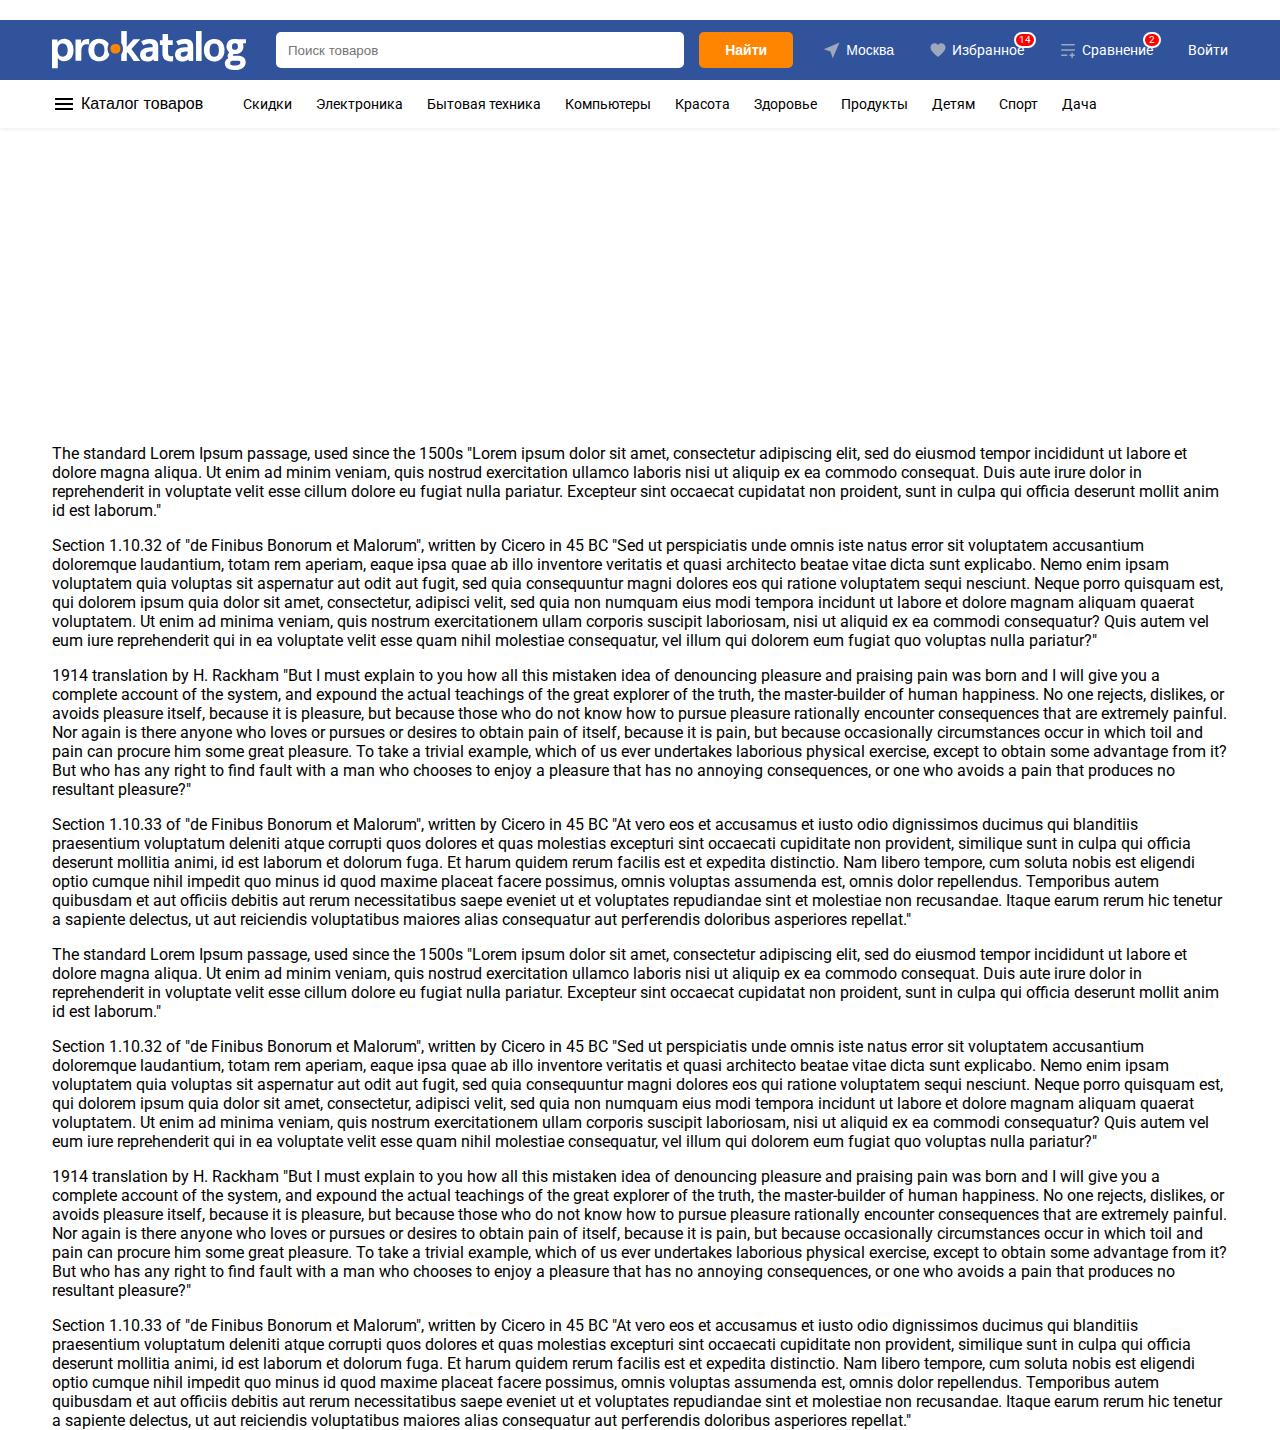
<file: index.html>
<!DOCTYPE html>
<html lang="en">
  <head>
    <meta charset="UTF-8" />
    <meta http-equiv="X-UA-Compatible" content="IE=edge" />
    <meta name="viewport" content="width=device-width, initial-scale=1" />
    <title>Document</title>
    <link
      rel="stylesheet"
      href="https://fonts.googleapis.com/css?family=Roboto:300,400,500,700&amp;subset=latin,cyrillic&amp;display=swap"
    />

    <link rel="stylesheet" href="./css/style.css" />
    <link rel="stylesheet" href="./css/base.css" />
    <link rel="stylesheet" href="./css/header.css" />
  </head>
  <body>
    <header class="header">
      <div class="container">
        <div class="header_panel">
          <div class="header_logo">
            <a href="/" class="img-logo"></a>
          </div>
          <div class="header_block">
            <div class="header_search">
              <form id="" class="search-form" action="">
                <div class="search-form_control">
                  <input
                    id=""
                    class="search-form_input"
                    type="search"
                    name="search_"
                    value=""
                    placeholder="Поиск товаров"
                    autocomplete="off"
                    required=""
                    autofocus=""
                  />
                </div>
                <div class="search-form_submit">
                  <button class="" type="submit" name="">Найти</button>
                </div>
              </form>
            </div>
            <div class="header_actions">
              <div class="action-buttons">
                <div class="action-buttons_item">
                  <button class="action-buttons_btn">
                    <span class="action-buttons_icon">
                      <svg class="icon" width="18" height="18" viewBox="0 0 24 24" xmlns="http://www.w3.org/2000/svg"><path d="m1 11 9 3 3 9 9-21z" fill="#ccc" fill-rule="evenodd"/></svg>
                    </span>
                    <span class="action-buttons_name">Москва</span>
                  </button>
                </div>
                <div class="action-buttons_item">
                  <a href="" class="action-buttons_btn">
                    <span class="action-buttons_icon">
                      <svg class="icon" width="18" height="18" viewBox="0 0 24 24" xmlns="http://www.w3.org/2000/svg"><path d="M16.5 3c-1.74 0-3.41.81-4.5 2.09C10.91 3.81 9.24 3 7.5 3 4.42 3 2 5.42 2 8.5c0 3.78 3.4 6.86 8.55 11.54L12 21.35l1.45-1.32C18.6 15.36 22 12.28 22 8.5 22 5.42 19.58 3 16.5 3" fill="#ccc" fill-rule="evenodd"/></svg>
                    </span>
                    <span class="action-buttons_name">
                      <span class="notifi">14</span>
                      Избранное
                    </span>
                  </a>
                </div>
                <div class="action-buttons_item">
                  <a href="" class="action-buttons_btn">
                    <span class="action-buttons_icon">
                      <svg class="icon" width="18" height="18" viewBox="0 0 24 24" xmlns="http://www.w3.org/2000/svg"><path d="M3 6V4h18v2zm0 7v-2h18v2zm0 7v-2h8v2zm18-2v2h-2.5v2.5h-2V20H14v-2h2.5v-2.5h2V18z" fill="#ccc" fill-rule="evenodd"/></svg>
                    </span>
                    <span class="action-buttons_name">
                      <span class="notifi">2</span>
                      Сравнение
                    </span>
                  </a>
                </div>
                <div class="action-buttons_item">
                  <a href="#" class="action-buttons_btn">
                    <span>Войти</span>
                  </a>
                </div>
              </div>
            </div>
          </div>
        </div>
      </div>
    </header>
    <nav class="nav">
      <div class="container">
        <ul class="nav_list">
          <li class="nav_item nav_item--catalog">
            <button id="btnCatalog" class="btn-catalog">
              <div class="icon-menu">
                <span></span>
                <span></span>
                <span></span>
                <span></span>
              </div>
              Каталог товаров
            </button>
          </li>
          <li class="nav_item">
            <a href="#">Скидки</a>
          </li>
          <li class="nav_item">
            <a href="#">Электроника</a>
          </li>
          <li class="nav_item">
            <a href="#">Бытовая техника</a>
          </li>
          <li class="nav_item">
            <a href="#">Компьютеры</a>
          </li>
          <li class="nav_item">
            <a href="#">Красота</a>
          </li>
          <li class="nav_item">
            <a href="#">Здоровье</a>
          </li>
          <li class="nav_item">
            <a href="#">Продукты</a>
          </li>
          <li class="nav_item">
            <a href="#">Детям</a>
          </li>
          <li class="nav_item">
            <a href="#">Спорт</a>
          </li>
          <li class="nav_item">
            <a href="#">Дача</a>
          </li>
        </ul>
      </div>
    </nav>

    <div id="navCatalog" class="nav-catalog">
      <div class="container">
        <div class="nav-catalog_holder">
          <div class="nav-catalog_list">
            <ul>
              <li data-submenu-id="sm1" class="show">
                <a href="">
                  <svg class="icon" width="20" height="20" xmlns="http://www.w3.org/2000/svg" viewBox="0 0 38.28 65.24"><defs><style>.cls-1{fill:none;stroke:#000;stroke-width:1.66px;stroke-miterlimit:10}</style></defs><path class="cls-1" d="M63.44 18H36.81a5 5 0 0 0-5 5v53.58a5 5 0 0 0 5 5h26.63a5 5 0 0 0 5-5V23a5 5 0 0 0-5-5Z" transform="translate(-30.98 -17.17)"/><circle class="cls-1" cx="19.14" cy="6.66" r="1.83"/><path style="stroke-linecap:round;stroke-linejoin:round;fill:none;stroke:#000;stroke-width:1.66px" d="M14.56 10.82h9.32"/></svg>
                  <span>Электроника</span>
                </a>
              </li>
              <li data-submenu-id="sm2">
                <a href="">
                  <svg class="icon" width="20" height="20" xmlns="http://www.w3.org/2000/svg" viewBox="0 0 76.21 65.38"><defs><style>.cls-1{fill:none;stroke:#000;stroke-width:2.08px;stroke-miterlimit:10}</style></defs><path class="cls-1" d="M86.86 60.26V27a6.24 6.24 0 0 0-6.24-6.25H19A6.24 6.24 0 0 0 12.74 27v33.26A6.24 6.24 0 0 0 19 66.51h61.62a6.24 6.24 0 0 0 6.24-6.25Z" transform="translate(-11.7 -19.66)"/><path class="cls-1" d="M31.65 46.85h12.91v17.49H31.65z"/><path style="stroke-linecap:round;stroke-linejoin:round;fill:none;stroke:#000;stroke-width:2.08px" d="M21.55 64.34h33.32"/></svg>
                  <span>Компьютеры</span>
                </a>
              </li>
              <li data-submenu-id="sm3">
                <a href="">
                  <svg class="icon" width="20" height="20" xmlns="http://www.w3.org/2000/svg" viewBox="0 0 61.46 72.06"><defs><style>.cls-1{fill:none;stroke:#000;stroke-width:2.12px;stroke-miterlimit:10}</style></defs><path class="cls-1" d="M73.05 84.94H26.43a6.36 6.36 0 0 1-6.36-6.36V21.36A6.36 6.36 0 0 1 26.43 15h46.62a6.36 6.36 0 0 1 6.36 6.36v57.22a6.36 6.36 0 0 1-6.36 6.36Z" transform="translate(-19.01 -13.94)"/><circle class="cls-1" cx="30.73" cy="36.03" r="22.47"/><path style="stroke-linecap:round;stroke-linejoin:round;fill:none;stroke:#000;stroke-width:2.12px" d="M4.56 7.84h52.56"/></svg>
                  <span>Бытовая техника</span>
                </a>
              </li>
              <li data-submenu-id="sm4">
                <a href="">
                  <svg class="icon" width="20" height="20" xmlns="http://www.w3.org/2000/svg" viewBox="0 0 76.08 53.42"><defs><style>.cls-1{fill:none;stroke:#000;stroke-linecap:round;stroke-linejoin:round;stroke-width:2.08px}</style></defs><path class="cls-1" d="M89 36.51v33.25A6.24 6.24 0 0 1 82.76 76H21.24A6.24 6.24 0 0 1 15 69.76V36.51a6.24 6.24 0 0 1 6.24-6.24h14.12a6.23 6.23 0 0 1 6.21-5.61h20.82a6.23 6.23 0 0 1 6.21 5.61h14.16A6.24 6.24 0 0 1 89 36.51Z" transform="translate(-13.96 -23.62)"/><circle class="cls-1" cx="38.04" cy="28.89" r="18.71"/></svg>
                  <span>Одежда и обувь</span>
                </a>
              </li>
              <li data-submenu-id="sm5">
                <a href="">
                  <svg class="icon" width="20" height="20" xmlns="http://www.w3.org/2000/svg" viewBox="0 0 72.22 71.95"><defs><style>.cls-1{fill:none;stroke:#000;stroke-width:2.11px;stroke-miterlimit:10}</style></defs><path class="cls-1" d="M78.07 73.85a5.89 5.89 0 0 1-5.89 5.89H29a5.89 5.89 0 0 1-5.89-5.89l2.24-43.16h-.05a5.89 5.89 0 0 1-5.89-5.88L18.47 15h51a5.89 5.89 0 0 1 5.88 5.89l1.8 35.21Z" transform="translate(-17.31 -13.94)"/><path class="cls-1" d="M88.47 52.36a3.74 3.74 0 0 1-3.74 3.74h-7.58l-1.83-35.21A5.89 5.89 0 0 0 69.44 15h12a3.74 3.74 0 0 1 3.74 3.74Z" transform="translate(-17.31 -13.94)"/><path style="stroke-linecap:round;stroke-linejoin:round;fill:none;stroke:#000;stroke-width:2.11px" d="M6.13 70.89h54.73"/></svg>
                  <span>Красота и гигиена</span>
                </a>
              </li>
              <li data-submenu-id="sm6">
                <a href="">
                  <svg class="icon" width="20" height="20" xmlns="http://www.w3.org/2000/svg" viewBox="0 0 67.24 71.84"><defs><style>.cls-1{fill:none;stroke:#000;stroke-linecap:round;stroke-linejoin:round;stroke-width:1.84px}</style></defs><path class="cls-1" d="M50 15v28l-8-27.07a34.32 34.32 0 0 1 8-.93Z" transform="translate(-16.39 -14.08)"/><path class="cls-1" d="M82.72 45.87a30.29 30.29 0 0 1-13.07 24.68 8.26 8.26 0 0 0-13.74 5.68h0a35 35 0 0 1-11.79 0 8.27 8.27 0 0 0-13.75-5.68A31.67 31.67 0 0 1 20.93 60a29.39 29.39 0 0 1-.06-28.15A32.46 32.46 0 0 1 42 15.93L50 43v1h32.66c.04.64.06 1.25.06 1.87Z" transform="translate(-16.39 -14.08)"/><path class="cls-1" d="M44.13 76.73a8.18 8.18 0 1 1 0-.5v.5ZM72.43 76.73a8.27 8.27 0 0 1-16.54 0v-.5h0a8.27 8.27 0 0 1 16.52.5Z" transform="translate(-16.39 -14.08)"/></svg>
                  <span>Детские товары</span>
                </a>
              </li>
              <li data-submenu-id="sm7">
                <a href="">
                  <svg class="icon" width="20" height="20" xmlns="http://www.w3.org/2000/svg" viewBox="0 0 67.24 72.56"><defs><style>.cls-1{fill:none;stroke:#000;stroke-linecap:round;stroke-linejoin:round;stroke-width:1.91px}</style></defs><path class="cls-1" d="M83 45.09 54.59 16.68a5.71 5.71 0 0 0-8.09 0l-6.27 6.26a5.73 5.73 0 0 0 0 8.09l28.42 28.41a5.71 5.71 0 0 0 8.09 0L83 53.18a5.73 5.73 0 0 0 0-8.09Z" transform="translate(-18.38 -14.05)"/><path class="cls-1" d="m43.42 19.75-2.3-2.19a3.67 3.67 0 0 0-5.17 0L28.5 25a3.67 3.67 0 0 0 0 5.17l20.57 20.58a3.65 3.65 0 0 1 0 5.17h0" transform="translate(-18.38 -14.05)"/><path class="cls-1" d="m25.53 85.26-5.8-5.8a1.34 1.34 0 0 1 0-1.89L44.29 53a1.33 1.33 0 0 1 1.88 0l5.8 5.8a1.33 1.33 0 0 1 0 1.88L27.41 85.26a1.33 1.33 0 0 1-1.88 0Z" transform="translate(-18.38 -14.05)"/></svg>
                  <span>Дом</span>
                </a>
              </li>
              <li data-submenu-id="sm8">
                <a href="">
                  <svg class="icon" width="20" height="20" xmlns="http://www.w3.org/2000/svg" viewBox="0 0 80.04 70.58"><defs><style>.cls-2{fill:none;stroke:#000;stroke-width:2.55px;stroke-miterlimit:10}</style></defs><path d="M91.36 86.76c.09-1 .13-2.07.13-3.12v-25.4a38.24 38.24 0 1 0-76.47 0v25.4q0 1.58.12 3.12" transform="translate(-13.23 -18.73)" style="stroke-linecap:round;stroke-linejoin:round;fill:none;stroke:#000;stroke-width:2.55px"/><path class="cls-2" d="M28 88H16.29a1.77 1.77 0 0 1-1.78-1.78V59a1.78 1.78 0 0 1 1.78-1.78H28A1.78 1.78 0 0 1 29.8 59v27.25A1.78 1.78 0 0 1 28 88ZM90.22 88H78.49a1.77 1.77 0 0 1-1.78-1.78V59a1.78 1.78 0 0 1 1.78-1.78h11.73A1.78 1.78 0 0 1 92 59v27.25A1.78 1.78 0 0 1 90.22 88Z" transform="translate(-13.23 -18.73)"/></svg>
                  <span>Дача и сад</span>
                </a>
              </li>
              <li data-submenu-id="sm9">
                <a href="">
                  <svg class="icon" width="20" height="20" xmlns="http://www.w3.org/2000/svg" viewBox="0 0 78.03 62.93"><defs><style>.cls-1{fill:none;stroke:#000;stroke-linecap:round;stroke-linejoin:round;stroke-width:2.13px}</style></defs><path class="cls-1" d="m77.91 29.14-7.82 4.72a1.47 1.47 0 0 1-.77.22h-6a1.47 1.47 0 0 0-.36 0l-9.85 2.46a1.49 1.49 0 0 1-.36.05h-9.38l-2.72 19.95a1.49 1.49 0 0 0 1.08 1.64L51.85 61a1.49 1.49 0 0 1 1.09 1.43v11.2A6.38 6.38 0 0 1 46.56 80h-20a6.38 6.38 0 0 1-6.38-6.38V61.8a1.49 1.49 0 0 1 .31-.91l2.12-2.75a1.51 1.51 0 0 0 .3-.7l2.85-20.81h-4.29a6.38 6.38 0 0 1-6.37-6.38v-4.68a6.38 6.38 0 0 1 6.37-6.38h31.32a1.53 1.53 0 0 1 .3 0l9.91 2.1a1.53 1.53 0 0 0 .3 0h6a1.45 1.45 0 0 1 .81.24l7.83 5.06a1.48 1.48 0 0 1-.03 2.55Z" transform="translate(-14.03 -18.13)"/><path class="cls-1" d="M65.06 9.78h11.91M11.7 18.5h17.64M8.93 39.34h17.65M6.38 43.59H38.7M49.33 3.19v12.12M55.28 3.19v12.55"/></svg>
                  <span>Строительство и ремонт</span>
                </a>
              </li>
              <li data-submenu-id="sm10">
                <a href="">
                  <svg class="icon" width="20" height="20" xmlns="http://www.w3.org/2000/svg" viewBox="0 0 75.93 79.87"><defs><style>.cls-1{fill:none;stroke:#000;stroke-linecap:round;stroke-linejoin:round;stroke-width:2.07px}</style></defs><path class="cls-1" d="M87.28 43v33.14a6.22 6.22 0 0 1-6.23 6.22H65.49v-16.8l-30.28-.1v16.9H19.65a6.22 6.22 0 0 1-6.23-6.22V43a6.23 6.23 0 0 1 6.23-6.23h61.4A6.23 6.23 0 0 1 87.28 43Z" transform="translate(-12.39 -9.96)"/><path class="cls-1" d="M21.47 54.87h33.19M53.11 55.6v23.23H22.82V55.49l30.29.11zM22.82 1.04h30.29v25.72H22.82zM27.69 61.72h20.75M27.8 68.67h20.74"/></svg>
                  <span>Мебель</span>
                </a>
              </li>
              <li data-submenu-id="sm11">
                <a href="">
                  <svg class="icon" width="20" height="20" xmlns="http://www.w3.org/2000/svg" viewBox="0 0 89.11 66.09"><defs><style>.cls-1{fill:none;stroke:#000;stroke-linecap:round;stroke-linejoin:round;stroke-width:2.01px}</style></defs><path class="cls-1" d="M83.87 82.08H16.12a1.28 1.28 0 0 1-1.27-1.47L20 44.08A30.31 30.31 0 0 1 50 18h0a30.31 30.31 0 0 1 30 26.08l5.14 36.53a1.29 1.29 0 0 1-1.27 1.47Z" transform="translate(-5.44 -17)"/><path class="cls-1" d="M70 76.19H30a.76.76 0 0 1-.75-.87l3-21.62A17.92 17.92 0 0 1 50 38.28h0A17.92 17.92 0 0 1 67.75 53.7l3 21.62a.76.76 0 0 1-.75.87Z" transform="translate(-5.44 -17)"/><path class="cls-1" d="M44.56 21.26V59.2M73.74 23.01 88.11 65M15.37 23.01 1 65"/></svg>
                  <span>Продукты питания</span>
                </a>
              </li>
              <li data-submenu-id="sm12">
                <a href="">
                  <svg class="icon" width="20" height="20" xmlns="http://www.w3.org/2000/svg" viewBox="0 0 79.78 56.27"><defs><style>.cls-1,.cls-2{fill:none;stroke:#000;stroke-width:2.04px}.cls-1{stroke-miterlimit:10}.cls-2{stroke-linecap:round;stroke-linejoin:round}</style></defs><path class="cls-1" d="M91 61.67V29.11A6.1 6.1 0 0 0 84.89 23H19.36a6.1 6.1 0 0 0-6.1 6.11v32.56a6.1 6.1 0 0 0 6.1 6.1h65.53a6.1 6.1 0 0 0 6.11-6.1Z" transform="translate(-12.24 -21.98)"/><path class="cls-1" d="M47 39v12.73A1.42 1.42 0 0 0 49.18 53l11-6.34a1.43 1.43 0 0 0 0-2.47l-11-6.34A1.42 1.42 0 0 0 47 39Z" transform="translate(-12.24 -21.98)"/><path class="cls-2" d="M9.87 55.26h60.24M36.23 46h7.73v9.16h-7.73z"/></svg>
                  <span>Аптека</span>
                </a>
              </li>
              <li data-submenu-id="sm13">
                <a href="">
                  <svg class="icon" width="20" height="20" xmlns="http://www.w3.org/2000/svg" viewBox="0 0 72.58 72.19"><defs><style>.cls-1{fill:none;stroke:#000;stroke-linecap:round;stroke-linejoin:round;stroke-width:1.95px}</style></defs><path class="cls-1" d="M59.26 46.75a9.53 9.53 0 0 0-17.83 0 9.38 9.38 0 0 0-.62 3.37 9.54 9.54 0 0 0 19.07 0 9.38 9.38 0 0 0-.62-3.37Zm-9 3.47v-.08h0v0h0v-.09 0h0v.08Z" transform="translate(-14.06 -14.03)"/><path class="cls-1" d="M59.88 50.12a9.38 9.38 0 0 0-.62-3.37l18-6.9A28.83 28.83 0 0 0 60.6 23.17l-6.9 18a9.64 9.64 0 0 0-6.88.07L40 23.31h-.12a28.82 28.82 0 0 0-16.29 16.55s0 0 0 0l17.86 6.84a9.38 9.38 0 0 0-.62 3.37 9.48 9.48 0 0 0 .62 3.38l-17.81 6.86A28.82 28.82 0 0 0 39.83 76.7l.18.07L46.82 59a9.4 9.4 0 0 0 3.53.68 9.53 9.53 0 0 0 3.35-.61l6.84 17.83h0a28.8 28.8 0 0 0 16.68-16.53l-18-6.87a9.48 9.48 0 0 0 .66-3.38Zm-9.73.2-.1-.26h0L50 50h0l.1-.26.11.29v0h0v.07h0Z" transform="translate(-14.06 -14.03)"/><path class="cls-1" d="m36.23 36.09-.04.1-.03-.08h-.01v-.03h.01l.03-.08.04.09z"/><path class="cls-1" d="M36.16 36.11h-.01v-.02l.01-.01.03-.08.04.09-.04.1-.03-.08z"/><path class="cls-1" d="M55.24 85.24h-10a5.84 5.84 0 0 1-5.45-7.92l.21-.55L46.82 59a9.4 9.4 0 0 0 3.53.68 9.53 9.53 0 0 0 3.35-.61l6.84 17.83.15.42a5.83 5.83 0 0 1-5.45 7.92Z" transform="translate(-14.06 -14.03)"/><path class="cls-1" d="m36.19 36 .04.09-.04.1-.03-.08-.01-.02v-.01h.01l.03-.08z"/><path class="cls-1" d="m60.69 22.92-.09.25-6.9 18a9.64 9.64 0 0 0-6.88.07L40 23.31l-.15-.39a5.84 5.84 0 0 1 5.4-7.92h10a5.83 5.83 0 0 1 5.44 7.92ZM85.66 45.13v10a5.84 5.84 0 0 1-7.92 5.45l-.52-.2-18-6.87a9.48 9.48 0 0 0 .62-3.38 9.38 9.38 0 0 0-.62-3.37l18-6.9.45-.18a5.84 5.84 0 0 1 7.99 5.45ZM40.81 50.12a9.48 9.48 0 0 0 .62 3.38l-17.79 6.81-.69.26A5.84 5.84 0 0 1 15 55.12v-10a5.84 5.84 0 0 1 8-5.45l.62.24 17.86 6.84a9.38 9.38 0 0 0-.67 3.37Z" transform="translate(-14.06 -14.03)"/><path class="cls-1" d="m36.19 36.09-.03.02h-.01v-.03h.01l.03.01z"/></svg>
                  <span>Зоотовары</span>
                </a>
              </li>
              <li data-submenu-id="sm14">
                <a href=""><span>Бытовая химия</span></a>
              </li>
              <li data-submenu-id="sm15">
                <a href="">
                  <svg class="icon" width="20" height="20" xmlns="http://www.w3.org/2000/svg" viewBox="0 0 68.93 68.93"><defs><style>.cls-1{fill:none;stroke:#000;stroke-linecap:round;stroke-linejoin:round;stroke-width:1.93px}</style></defs><path class="cls-1" d="m50.1 50.5-.45.15h0a.54.54 0 0 1 0-.11h.44Z" transform="translate(-15.04 -16.03)"/><path class="cls-1" d="m50.1 50.5-.45.15h0a.54.54 0 0 1 0-.11h.44Z" transform="translate(-15.04 -16.03)"/><path class="cls-1" d="M83 50.5a33.26 33.26 0 0 1-3.57 15.06A36.5 36.5 0 0 0 50.1 50.5h-.44a.47.47 0 0 0 0 .1l-.1-.1A36.51 36.51 0 0 1 40 18.37 33.52 33.52 0 0 1 83 50.5Z" transform="translate(-15.04 -16.03)"/><path class="cls-1" d="M49.61 50.61a36.6 36.6 0 0 1-26.84 20.08A33.5 33.5 0 0 1 40 18.37a36.5 36.5 0 0 0 9.51 32.13Z" transform="translate(-15.04 -16.03)"/><path class="cls-1" d="M79.43 65.56a33.34 33.34 0 0 1-48.49 12.78 34.87 34.87 0 0 1-8.17-7.65A36.59 36.59 0 0 0 49.61 50.6h0l.45-.14a36.5 36.5 0 0 1 29.37 15.1Z" transform="translate(-15.04 -16.03)"/><path class="cls-1" d="m50.1 50.5-.45.15h0a.54.54 0 0 1 0-.11h.44ZM29.58 77.38a35.38 35.38 0 0 0 25.76-6 45.32 45.32 0 0 0 13.24-15.67M83 53.13a35.4 35.4 0 0 0-20.4-18A45.93 45.93 0 0 0 40.41 34M27.12 25.57a34.88 34.88 0 0 0-2 20.39A46.14 46.14 0 0 0 35.43 66" transform="translate(-15.04 -16.03)"/></svg>
                  <span>Спорт и отдых</span>
                </a>
              </li>
              <li data-submenu-id="sm16">
                <a href="">
                  <svg class="icon" width="20" height="20" xmlns="http://www.w3.org/2000/svg" viewBox="0 0 71.97 71.97"><defs><style>.cls-1{fill:none;stroke:#000;stroke-linecap:round;stroke-linejoin:round;stroke-width:1.97px}</style></defs><path class="cls-1" d="M79.58 45.87a30 30 0 0 0-59.7 4 31 31 0 0 0 .29 4.23 30 30 0 0 0 25.47 25.49 29.42 29.42 0 0 0 4.22.3 30 30 0 0 0 29.69-25.76 29.46 29.46 0 0 0 .3-4.23 29.87 29.87 0 0 0-.27-4.03ZM53.89 60.21a11 11 0 0 1-8.25 0 11 11 0 1 1 8.25 0Z" transform="translate(-13.78 -14.02)"/><path class="cls-1" d="M49.76 15a35 35 0 1 0 35 35 35 35 0 0 0-35-35Zm4.13 64.62a29.76 29.76 0 0 1-4 .27 29.42 29.42 0 0 1-4.22-.3 30 30 0 0 1-25.5-25.46 31 31 0 0 1-.29-4.23 30 30 0 1 1 60 0 29.46 29.46 0 0 1-.3 4.23 30 30 0 0 1-25.69 25.49Z" transform="translate(-13.78 -14.02)"/><path class="cls-1" d="M79.58 45.87a30 30 0 0 0-59.7 4 31 31 0 0 0 .29 4.23 30 30 0 0 0 25.47 25.49 29.42 29.42 0 0 0 4.22.3 30 30 0 0 0 29.69-25.76 29.46 29.46 0 0 0 .3-4.23 29.87 29.87 0 0 0-.27-4.03ZM53.89 60.21a11 11 0 0 1-8.25 0 11 11 0 1 1 8.25 0Z" transform="translate(-13.78 -14.02)"/><path class="cls-1" d="M60.78 50a11 11 0 0 1-6.89 10.21 11 11 0 0 1-8.25 0A11 11 0 1 1 60.78 50Z" transform="translate(-13.78 -14.02)"/><path class="cls-1" d="M38.75 50a11.13 11.13 0 0 0 .8 4.13H20.17a31 31 0 0 1-.29-4.23 29.87 29.87 0 0 1 .27-4h19.4a11.13 11.13 0 0 0-.8 4.1ZM79.85 49.9a29.46 29.46 0 0 1-.3 4.23H60a11.06 11.06 0 0 0 0-8.26h19.6a29.87 29.87 0 0 1 .25 4.03ZM53.89 60.21v19.41a29.76 29.76 0 0 1-4 .27 29.42 29.42 0 0 1-4.22-.3V60.21a11 11 0 0 0 8.25 0Z" transform="translate(-13.78 -14.02)"/></svg>
                  <span>Авто</span>
                </a>
              </li>
              <li data-submenu-id="sm17">
                <a href=""><span>Хобби и творчество</span></a>
              </li>
              <li data-submenu-id="sm18">
                <a href=""><span>Книги</span></a>
              </li>
              <li data-submenu-id="sm19">
                <a href=""><span>Для школы и офиса</span></a>
              </li>
              <li data-submenu-id="sm20">
                <a href="">
                  <svg class="icon" width="20" height="20" xmlns="http://www.w3.org/2000/svg" viewBox="0 0 68.88 72.13"><defs><style>.cls-1{fill:none;stroke:#000;stroke-linecap:round;stroke-linejoin:round;stroke-width:1.93px}</style></defs><path class="cls-1" d="M34.41 71.16 1 20.36h66.82l-33.41 50.8z"/><path class="cls-1" d="M34.44 20.39 17.69.97h33.5L34.44 20.39z"/><path class="cls-1" d="M51.16.97 34.41 20.39h33.5L51.16.97z"/><path class="cls-1" d="M17.72.97.97 20.39h33.49L17.72.97zM34.39 20.44v50.72"/></svg>
                  <span>Ювелирные украшения</span>
                </a>
              </li>
              <li data-submenu-id="sm21">
                <a href=""><span>Цветы</span></a>
              </li>
              <li data-submenu-id="sm22">
                <a href=""><span>Товары для взрослых</span></a>
              </li>
              <li data-submenu-id="sm23">
                <a href=""><span>Цифровые товары</span></a>
              </li>
              <li data-submenu-id="sm24">
                <a href=""><span>Оборудование</span></a>
              </li>
            </ul>
          </div>
          <div class="nav-catalog_sub-holder">
            <div id="sm1" class="nav-catalog_sub" style="display: block">
              <a href="" class="nav-catalog_sub-name">Электроника</a>
              <div class="nav-catalog_sub-wrap">
                <div class="nav-catalog_sub-col">
                  <div class="nav-catalog_sub-box">
                    <a href="" class="nav-catalog_sub-link"
                      >Смартфоны и гаджеты</a
                    >
                    <ul class="nav-catalog_sub-list">
                      <li><a href="#">Смартфоны</a></li>
                      <li><a href="#">Кнопочные телефоны</a></li>
                      <li><a href="#">Умные часы и браслеты</a></li>
                      <li><a href="#">Наушники и Bluetooth-гарнитуры</a></li>
                      <li><a href="#">Аксессуары для смартфонов</a></li>
                      <li><a href="#">Аксессуары для смарт-часов</a></li>
                      <li><a href="#">Гаджеты для здоровья и фитнеса</a></li>
                      <li><a href="#">Рации</a></li>
                      <li><a href="#">Радиотелефоны</a></li>
                      <li><a href="#">Спутниковые телефоны</a></li>
                      <li><a href="#">Проводные телефоны</a></li>
                      <li><a href="#">Словари и переводчики</a></li>
                      <li><a href="#">Запчасти для мобильных телефонов</a></li>
                    </ul>
                  </div>
                  <div class="nav-catalog_sub-box">
                    <a href="" class="nav-catalog_sub-link"
                      >Телевизоры и аксессуары</a
                    >
                    <ul class="nav-catalog_sub-list">
                      <li><a href="#">Телевизоры</a></li>
                      <li><a href="#">Кронштейны и стойки</a></li>
                      <li><a href="#">Пульты ДУ</a></li>
                      <li><a href="#">3D-очки</a></li>
                      <li>
                        <a href="#">Телевизионные антенны и аксессуары</a>
                      </li>
                      <li><a href="#">Проекторы и видеотехника</a></li>
                      <li><a href="#">Батарейки и аккумуляторы</a></li>
                    </ul>
                  </div>
                  <div class="nav-catalog_sub-box">
                    <a href="#" class="nav-catalog_sub-link">Видеотехника</a>
                    <ul class="nav-catalog_sub-list">
                      <li><a href="#">Мультимедиа-проекторы</a></li>
                      <li><a href="#">Экраны</a></li>
                      <li><a href="#">Интерактивные доски и аксессуары</a></li>
                      <li><a href="#">Оверхед и слайд-проекторы</a></li>
                      <li><a href="#">Аксессуары для проекторов</a></li>
                      <li><a href="#">Лампы для проекторов</a></li>
                      <li><a href="#">Документ-камеры</a></li>
                      <li><a href="#">Презентеры</a></li>
                      <li><a href="#">ТВ-приставки и медиаплееры</a></li>
                      <li><a href="#">DVD и Blu-ray плееры</a></li>
                      <li><a href="#">TV-тюнеры</a></li>
                      <li><a href="#">Спутниковое телевидение</a></li>
                      <li><a href="#">Видеостена</a></li>
                      <li><a href="#">Батарейки и аккумуляторы</a></li>
                    </ul>
                  </div>
                  <div class="nav-catalog_sub-box">
                    <a href="" class="nav-catalog_sub-link"
                      >Сетевое оборудование и связь</a
                    >
                    <ul class="nav-catalog_sub-list">
                      <li><a href="#">Wi-Fi роутеры</a></li>
                      <li>
                        <a href="#">Проводные маршрутизаторы и коммутаторы</a>
                      </li>
                      <li><a href="#">Сетевые хранилища (NAS)</a></li>
                      <li><a href="#">3G/4G LTE и ADSL модемы</a></li>
                      <li><a href="#">Оборудование для конференций</a></li>
                      <li><a href="#">VoIP-оборудование</a></li>
                      <li><a href="#">Сетевые карты и адаптеры</a></li>
                      <li><a href="#">Bluetooth-адаптеры</a></li>
                      <li><a href="#">KVM-консоли и кабели</a></li>
                      <li><a href="#">Медиаконвертеры</a></li>
                      <li>
                        <a href="#">Аксессуары для сетевого оборудования</a>
                      </li>
                      <li><a href="#">Трансиверы</a></li>
                      <li><a href="#">GSM и VoIP-шлюзы</a></li>
                      <li>
                        <a href="#">Телекоммуникационные шкафы и стойки</a>
                      </li>
                      <li><a href="#">Мини-АТС</a></li>
                      <li><a href="#">Оборудование для АТС</a></li>
                      <li><a href="#">Мультиплексоры</a></li>
                      <li>
                        <a href="#">Коммутационные панели и компоненты</a>
                      </li>
                      <li><a href="#">Кабели, разъемы, переходники</a></li>
                    </ul>
                  </div>
                  <div class="nav-catalog_sub-box">
                    <a href="" class="nav-catalog_sub-link"
                      >Автомобильная электроника</a
                    >
                    <ul class="nav-catalog_sub-list">
                      <li><a href="#">Видеорегистраторы</a></li>
                      <li><a href="#">Автомагнитолы</a></li>
                      <li><a href="#">Автоакустика</a></li>
                      <li><a href="#">Усилители</a></li>
                      <li><a href="#">Автомобильные телевизоры</a></li>
                      <li><a href="#">Аксессуары</a></li>
                      <li><a href="#">GPS-навигаторы</a></li>
                      <li><a href="#">GPS-трекеры</a></li>
                      <li><a href="#">Аксессуары для GPS-навигаторов</a></li>
                      <li><a href="#">Карты и программы GPS-навигации</a></li>
                      <li><a href="#">Радар-детекторы</a></li>
                      <li><a href="#">Автомобильные радиостанции</a></li>
                      <li><a href="#">Алкотестеры</a></li>
                      <li><a href="#">Автомобильные инверторы</a></li>
                      <li><a href="#">Бортовые компьютеры</a></li>
                      <li><a href="#">Камеры заднего вида</a></li>
                      <li><a href="#">Парктроники</a></li>
                      <li><a href="#">Транспондеры и аксессуары</a></li>
                      <li><a href="#">Устройства громкой связи</a></li>
                      <li>
                        <a href="#"
                          >Автомобильные видеоинтерфейсы и навигационные
                          блоки</a
                        >
                      </li>
                      <li><a href="#">Разветвители прикуривателя</a></li>
                    </ul>
                  </div>
                </div>
                <div class="nav-catalog_sub-col">
                  <div class="nav-catalog_sub-box">
                    <a href="" class="nav-catalog_sub-link"
                      >Ноутбуки, планшеты и электронные книги</a
                    >
                    <ul class="nav-catalog_sub-list">
                      <li><a href="#">Ноутбуки</a></li>
                      <li><a href="#">Аксессуары для ноутбуков</a></li>
                      <li><a href="#">Гейминг</a></li>
                      <li><a href="#">Планшеты</a></li>
                      <li><a href="#">Аксессуары для планшетов</a></li>
                      <li><a href="#">Электронные книги</a></li>
                      <li><a href="#">Аксессуары для электронных книг</a></li>
                      <li><a href="#">Графические планшеты</a></li>
                      <li>
                        <a href="#">Аксессуары для графических планшетов</a>
                      </li>
                      <li><a href="#">Внешние жесткие диски и SSD</a></li>
                      <li><a href="#">Карты памяти</a></li>
                      <li><a href="#">USB Flash drive</a></li>
                      <li><a href="#">Устройства для чтения карт памяти</a></li>
                      <li>
                        <a href="#">Аккумуляторы для ноутбуков и планшетов</a>
                      </li>
                    </ul>
                  </div>
                  <div class="nav-catalog_sub-box">
                    <a href="" class="nav-catalog_sub-link"
                      >Игровые приставки и товары для геймеров</a
                    >
                    <ul class="nav-catalog_sub-list">
                      <li><a href="#">Все игровые приставки</a></li>
                      <li><a href="#">PlayStation</a></li>
                      <li><a href="#">Xbox</a></li>
                      <li><a href="#">Nintendo</a></li>
                      <li><a href="#">Очки виртуальной реальности</a></li>
                      <li>
                        <a href="#"
                          >Аксессуары для очков виртуальной реальности</a
                        >
                      </li>
                      <li><a href="#">Игры</a></li>
                      <li><a href="#">Аксессуары для консолей</a></li>
                      <li><a href="#">Ретро консоли</a></li>
                      <li><a href="#">Игры для классических приставок</a></li>
                      <li><a href="#">Игровые ноутбуки</a></li>
                      <li><a href="#">Игровые компьютеры</a></li>
                      <li><a href="#">Игровые столы</a></li>
                      <li><a href="#">Игровые кресла</a></li>
                      <li><a href="#">Стриминг</a></li>
                      <li><a href="#">Сувениры для геймеров</a></li>
                    </ul>
                  </div>
                  <div class="nav-catalog_sub-box">
                    <a href="" class="nav-catalog_sub-link"
                      >Фото- и видеокамеры</a
                    >
                    <ul class="nav-catalog_sub-list">
                      <li><a href="#">Цифровые фотоаппараты</a></li>
                      <li><a href="#">Объективы</a></li>
                      <li><a href="#">Экшн-камеры</a></li>
                      <li><a href="#">Видеокамеры</a></li>
                      <li><a href="#">Ручные стабилизаторы и стедикамы</a></li>
                      <li><a href="#">Фотовспышки</a></li>
                      <li><a href="#">Пленочные фотоаппараты</a></li>
                      <li><a href="#">Фотоаппараты моментальной печати</a></li>
                      <li><a href="#">Штативы и моноподы</a></li>
                      <li><a href="#">Цифровые фоторамки и фотоальбомы</a></li>
                      <li>
                        <a href="#">Аксессуары для фото- и видеотехники</a>
                      </li>
                      <li><a href="#">Фотопринтеры</a></li>
                      <li><a href="#">Специальное оборудование</a></li>
                      <li><a href="#">Оптические приборы</a></li>
                      <li><a href="#">Квадрокоптеры с камерой</a></li>
                    </ul>
                  </div>
                  <div class="nav-catalog_sub-box">
                    <a href="" class="nav-catalog_sub-link">Умный дом</a>
                    <ul class="nav-catalog_sub-list">
                      <li><a href="#">Бытовая техника</a></li>
                      <li><a href="#">Климат</a></li>
                      <li><a href="#">Красота и здоровье</a></li>
                      <li><a href="#">Электроника</a></li>
                      <li><a href="#">Освещение и электрика</a></li>
                      <li><a href="#">Безопасность</a></li>
                    </ul>
                  </div>
                  <div class="nav-catalog_sub-box">
                    <a href="" class="nav-catalog_sub-link"
                      >Робототехника и 3D-конструирование</a
                    >
                    <ul class="nav-catalog_sub-list">
                      <li><a href="#">Квадрокоптеры</a></li>
                      <li><a href="#">3D-принтеры</a></li>
                      <li>
                        <a href="#"
                          >Расходные материалы и аксессуары для 3D-принтеров</a
                        >
                      </li>
                      <li><a href="#">3D-ручки</a></li>
                      <li><a href="#">Робототехника и конструкторы</a></li>
                    </ul>
                  </div>
                </div>
                <div class="nav-catalog_sub-col">
                  <div class="nav-catalog_sub-box">
                    <a href="" class="nav-catalog_sub-link"
                      >Компьютеры и комплектующие</a
                    >
                    <ul class="nav-catalog_sub-list">
                      <li><a href="#">Мониторы</a></li>
                      <li><a href="#">Моноблоки</a></li>
                      <li><a href="#">Системные блоки</a></li>
                      <li><a href="#">Гейминг</a></li>
                      <li><a href="#">Комплектующие для компьютера</a></li>
                      <li><a href="#">Клавиатуры</a></li>
                      <li><a href="#">Мыши</a></li>
                      <li><a href="#">Комплекты клавиатур и мышей</a></li>
                      <li><a href="#">Рули, джойстики, геймпады</a></li>
                      <li><a href="#">Компьютерные гарнитуры</a></li>
                      <li><a href="#">Компьютерная акустика</a></li>
                      <li><a href="#">Веб-камеры</a></li>
                      <li><a href="#">Внешние диски и флэш-накопители</a></li>
                      <li><a href="#">Программы</a></li>
                      <li><a href="#">Игры для PC</a></li>
                      <li>
                        <a href="#">Аксессуары для компьютеров и мониторов</a>
                      </li>
                      <li><a href="#">Промышленные компьютеры и серверы</a></li>
                      <li><a href="#">Источники бесперебойного питания</a></li>
                      <li><a href="#">Стабилизаторы напряжения</a></li>
                      <li><a href="#">Удлинители и сетевые фильтры</a></li>
                      <li><a href="#">Батарейки и аккумуляторы</a></li>
                      <li>
                        <a href="#"
                          >Зарядные устройства для стандартных аккумуляторов</a
                        >
                      </li>
                      <li><a href="#">Чистящие принадлежности</a></li>
                      <li><a href="#">Компьютерная мебель</a></li>
                    </ul>
                  </div>
                  <div class="nav-catalog_sub-box">
                    <a href="" class="nav-catalog_sub-link"
                      >Наушники и аудиотехника</a
                    >
                    <ul class="nav-catalog_sub-list">
                      <li><a href="#">Наушники и Bluetooth-гарнитуры</a></li>
                      <li>
                        <a href="#">Аксессуары для наушников и гарнитур</a>
                      </li>
                      <li><a href="#">Умные колонки</a></li>
                      <li><a href="#">Беспроводные колонки</a></li>
                      <li><a href="#">Акустические системы</a></li>
                      <li><a href="#">Усилители и ресиверы</a></li>
                      <li><a href="#">Микрофоны</a></li>
                      <li><a href="#">Проигрыватели виниловых дисков</a></li>
                      <li><a href="#">Музыкальные центры</a></li>
                      <li><a href="#">Цифровые плееры и диктофоны</a></li>
                      <li><a href="#">Системы караоке</a></li>
                      <li><a href="#">CD-проигрыватели</a></li>
                      <li><a href="#">Домашние кинотеатры</a></li>
                      <li><a href="#">Цифро-аналоговые преобразователи</a></li>
                      <li><a href="#">Радиоприемники</a></li>
                      <li><a href="#">Магнитолы</a></li>
                      <li><a href="#">Радиотюнеры</a></li>
                      <li><a href="#">Мегафоны и усилители голоса</a></li>
                    </ul>
                  </div>
                  <div class="nav-catalog_sub-box">
                    <a href="" class="nav-catalog_sub-link"
                      >Оргтехника и расходные материалы</a
                    >
                    <ul class="nav-catalog_sub-list">
                      <li><a href="#">Принтеры и МФУ</a></li>
                      <li><a href="#">Сканеры</a></li>
                      <li><a href="#">Уничтожители бумаг (шредеры)</a></li>
                      <li><a href="#">Копиры и дупликаторы</a></li>
                      <li><a href="#">Режущие плоттеры</a></li>
                      <li><a href="#">Брошюровщики</a></li>
                      <li><a href="#">Резаки</a></li>
                      <li><a href="#">Ламинаторы</a></li>
                      <li><a href="#">Калькуляторы</a></li>
                      <li><a href="#">Факсы</a></li>
                      <li><a href="#">Системные телефоны</a></li>
                      <li><a href="#">Принт-серверы</a></li>
                      <li><a href="#">Интерактивные доски и аксессуары</a></li>
                      <li><a href="#">Картриджи и расходные материалы</a></li>
                      <li><a href="#">Аксессуары и запчасти</a></li>
                      <li><a href="#">Чистящие принадлежности</a></li>
                    </ul>
                  </div>
                  <div class="nav-catalog_sub-box">
                    <a href="" class="nav-catalog_sub-link"
                      >Электронные музыкальные инструменты</a
                    >
                    <ul class="nav-catalog_sub-list">
                      <li><a href="#">Синтезаторы и MIDI-клавиатуры</a></li>
                      <li><a href="#">Аксессуары для клавишных</a></li>
                      <li><a href="#">Электрогитары и бас-гитары</a></li>
                      <li><a href="#">Электронные скрипки и контрабасы</a></li>
                      <li><a href="#">Электронные ударные установки</a></li>
                      <li><a href="#">Тюнеры и метрономы</a></li>
                      <li><a href="#">Аксессуары</a></li>
                      <li><a href="#">DJ оборудование</a></li>
                    </ul>
                  </div>
                  <div class="nav-catalog_sub-box">
                    <a href="" class="nav-catalog_sub-link"
                      >Радиоуправляемые модели</a
                    >
                    <ul class="nav-catalog_sub-list">
                      <li>
                        <a href="#">Радиоуправляемые машины и мотоциклы</a>
                      </li>
                      <li><a href="#">Радиоуправляемые танки</a></li>
                      <li>
                        <a href="#">Радиоуправляемые самолеты, вертолеты</a>
                      </li>
                      <li><a href="#">Радиоуправляемый водный транспорт</a></li>
                      <li><a href="#">Комплектующие для моделей"</a></li>
                    </ul>
                  </div>
                </div>
              </div>
            </div>
            <div id="sm2" class="nav-catalog_sub">
              <a href="" class="nav-catalog_sub-name">Компьютеры</a>
              <div class="nav-catalog_sub-wrap">
                <div class="nav-catalog_sub-col">
                  <div class="nav-catalog_sub-box">
                    <a href="" class="nav-catalog_sub-link"
                      >Ноутбуки и планшеты</a
                    >
                    <ul class="nav-catalog_sub-list">
                      <li><a href="">Ноутбуки</a></li>
                      <li><a href="">Аксессуары для ноутбуков</a></li>
                      <li><a href="">Планшеты</a></li>
                      <li><a href="">Аксессуары для планшетов</a></li>
                      <li><a href="">Графические планшеты</a></li>
                      <li>
                        <a href="">Аксессуары для графических планшетов</a>
                      </li>
                    </ul>
                  </div>
                  <div class="nav-catalog_sub-box">
                    <a href="" class="nav-catalog_sub-link"
                      >Мониторы и аксессуары</a
                    >
                    <ul class="nav-catalog_sub-list">
                      <li><a href="">Мониторы</a></li>
                      <li><a href="">Кабели, разъемы, переходники</a></li>
                      <li><a href="">Кронштейны, держатели и подставки</a></li>
                      <li><a href="">Чистящие принадлежности</a></li>
                      <li><a href="">Очки для компьютера</a></li>
                    </ul>
                  </div>
                  <div class="nav-catalog_sub-box">
                    <a href="" class="nav-catalog_sub-link"
                      >Оргтехника и расходные материалы</a
                    >
                    <ul class="nav-catalog_sub-list">
                      <li><a href="">Принтеры, сканеры, копиры</a></li>
                      <li><a href="">Ламинаторы, брошюровщики, резаки</a></li>
                      <li><a href="">Уничтожители бумаг (шредеры)</a></li>
                      <li><a href="">Аксессуары и запчасти</a></li>
                      <li><a href="">Оборудование для связи</a></li>
                      <li><a href="">Чистящие принадлежности</a></li>
                      <li><a href="">Печати и штампы</a></li>
                    </ul>
                  </div>
                  <div class="nav-catalog_sub-box">
                    <a href="" class="nav-catalog_sub-link"
                      >Программное обеспечение</a
                    >
                    <ul class="nav-catalog_sub-list">
                      <li><a href="">Все программы</a></li>
                      <li><a href="">Игры для приставок и ПК</a></li>
                      <li><a href="">Антивирусы</a></li>
                      <li><a href="">Операционные системы</a></li>
                      <li><a href="">Офисные программы</a></li>
                      <li><a href="">Графические редакторы</a></li>
                      <li><a href="">Онлайн-подписки и карты оплаты</a></li>
                    </ul>
                  </div>
                  <div class="nav-catalog_sub-box">
                    <a href="" class="nav-catalog_sub-link"
                      >Запчасти для ноутбуков</a
                    >
                    <ul class="nav-catalog_sub-list">
                      <li><a href="">Клавиатуры и кнопки</a></li>
                      <li><a href="">Кулеры и системы охлаждения</a></li>
                      <li><a href="">Шлейфы и платы</a></li>
                      <li><a href="">Корпусные детали</a></li>
                      <li><a href="">Разъемы</a></li>
                      <li><a href="">Экраны и матрицы</a></li>
                      <li><a href="">Микросхемы и мосты</a></li>
                      <li><a href="">Материнские платы</a></li>
                      <li><a href="">Видеокарты и видеочипы</a></li>
                      <li><a href="">Процессоры</a></li>
                      <li>
                        <a href="">Аккумуляторы для ноутбуков и планшетов</a>
                      </li>
                    </ul>
                  </div>
                </div>
                <div class="nav-catalog_sub-col">
                  <div class="nav-catalog_sub-box">
                    <a href="" class="nav-catalog_sub-link"
                      >Настольные ПК и моноблоки</a
                    >
                    <ul class="nav-catalog_sub-list">
                      <li><a href="">Настольные компьютеры</a></li>
                      <li><a href="">Моноблоки</a></li>
                    </ul>
                  </div>
                  <div class="nav-catalog_sub-box">
                    <a href="" class="nav-catalog_sub-link">Гейминг</a>
                    <ul class="nav-catalog_sub-list">
                      <li><a href="">Игровые ноутбуки</a></li>
                      <li><a href="">Игры</a></li>
                      <li><a href="">Мобильный гейминг</a></li>
                      <li><a href="">PlayStation</a></li>
                      <li><a href="">Xbox</a></li>
                      <li><a href="">Nintendo</a></li>
                      <li><a href="">Все игровые приставки</a></li>
                      <li><a href="">Игровые компьютеры</a></li>
                      <li><a href="">Ретроконсоли</a></li>
                      <li><a href="">4K гейминг</a></li>
                      <li><a href="">Игровая периферия</a></li>
                      <li><a href="">Игровые комплектующие</a></li>
                      <li><a href="">Очки виртуальной реальности</a></li>
                      <li>
                        <a href=""
                          >Аксессуары для очков виртуальной реальности</a
                        >
                      </li>
                      <li><a href="">Стриминг</a></li>
                      <li><a href="">Столы для гейминга</a></li>
                      <li><a href="">Компьютерные кресла</a></li>
                      <li><a href="">Сувениры для геймеров</a></li>
                    </ul>
                  </div>
                  <div class="nav-catalog_sub-box">
                    <a href="" class="nav-catalog_sub-link"
                      >Сетевое оборудование</a
                    >
                    <ul class="nav-catalog_sub-list">
                      <li><a href="">Роутеры</a></li>
                      <li><a href="">Модемы</a></li>
                      <li><a href="">Wi-Fi оборудование</a></li>
                      <li><a href="">3G/4G модемы и роутеры</a></li>
                      <li><a href="">Сетевые хранилища (NAS)</a></li>
                      <li><a href="">Кабели, разъемы, переходники</a></li>
                      <li><a href="">Bluetooth-адаптеры</a></li>
                      <li><a href="">Сетевые карты и адаптеры</a></li>
                      <li><a href="">Аксессуары</a></li>
                      <li>
                        <a href="">Профессиональное сетевое оборудование</a>
                      </li>
                    </ul>
                  </div>
                  <div class="nav-catalog_sub-box">
                    <a href="" class="nav-catalog_sub-link"
                      >Оборудование для презентаций</a
                    >
                    <ul class="nav-catalog_sub-list">
                      <li><a href="">Мультимедиа-проекторы</a></li>
                      <li><a href="">Экраны</a></li>
                      <li><a href="">Аксессуары для проекторов</a></li>
                      <li><a href="">Лампы для проекторов</a></li>
                      <li><a href="">Интерактивные доски и аксессуары</a></li>
                      <li><a href="">Документ-камеры</a></li>
                      <li><a href="">Проекторы</a></li>
                      <li><a href="">Презентеры</a></li>
                    </ul>
                  </div>
                  <div class="nav-catalog_sub-box">
                    <a href="" class="nav-catalog_sub-link"
                      >Батарейки и электропитание</a
                    >
                    <ul class="nav-catalog_sub-list">
                      <li><a href="">Батарейки и аккумуляторы</a></li>
                      <li>
                        <a href=""
                          >Зарядные устройства для стандартных аккумуляторов</a
                        >
                      </li>
                      <li><a href="">Удлинители и сетевые фильтры</a></li>
                      <li><a href="">Источники бесперебойного питания</a></li>
                      <li><a href="">Аккумуляторные батареи</a></li>
                    </ul>
                  </div>
                </div>
                <div class="nav-catalog_sub-col">
                  <div class="nav-catalog_sub-box">
                    <a href="" class="nav-catalog_sub-link"
                      >Комплектующие для ПК</a
                    >
                    <ul class="nav-catalog_sub-list">
                      <li><a href="">Видеокарты</a></li>
                      <li><a href="">Процессоры (CPU)</a></li>
                      <li><a href="">Внутренние SSD накопители</a></li>
                      <li><a href="">Модули памяти</a></li>
                      <li><a href="">Внешние жесткие диски и SSD</a></li>
                      <li><a href="">Внутренние жесткие диски</a></li>
                      <li><a href="">Материнские платы</a></li>
                      <li><a href="">Блоки питания</a></li>
                      <li><a href="">Звуковые карты</a></li>
                      <li><a href="">Корпуса</a></li>
                      <li><a href="">Кулеры и системы охлаждения</a></li>
                      <li><a href="">Видеозахват</a></li>
                      <li><a href="">Оптические приводы</a></li>
                      <li><a href="">Рэковые корпуса</a></li>
                      <li><a href="">Термопаста</a></li>
                      <li><a href="">Прочие комплектующие</a></li>
                    </ul>
                  </div>
                  <div class="nav-catalog_sub-box">
                    <a href="" class="nav-catalog_sub-link"
                      >Периферийные устройства</a
                    >
                    <ul class="nav-catalog_sub-list">
                      <li><a href="">Мониторы</a></li>
                      <li><a href="">Клавиатуры</a></li>
                      <li><a href="">Мыши</a></li>
                      <li><a href="">Комплекты клавиатур и мышей</a></li>
                      <li><a href="">Компьютерные гарнитуры</a></li>
                      <li><a href="">Рули, джойстики, геймпады</a></li>
                      <li><a href="">Веб-камеры</a></li>
                      <li><a href="">Компьютерная акустика</a></li>
                      <li><a href="">Графические планшеты</a></li>
                      <li>
                        <a href="">Аксессуары для графических планшетов</a>
                      </li>
                      <li><a href="">Bluetooth-адаптеры</a></li>
                      <li><a href="">TV-тюнеры</a></li>
                      <li><a href="">Очки виртуальной реальности</a></li>
                      <li><a href="">Внешние оптические приводы</a></li>
                      <li><a href="">Кронштейны, держатели и подставки</a></li>
                      <li><a href="">Мультимедиа-проекторы</a></li>
                      <li><a href="">Наушники</a></li>
                      <li>
                        <a href="">Корпуса и док-станции для жестких дисков</a>
                      </li>
                      <li><a href="">Аксессуары</a></li>
                    </ul>
                  </div>
                  <div class="nav-catalog_sub-box">
                    <a href="" class="nav-catalog_sub-link"
                      >Накопители данных</a
                    >
                    <ul class="nav-catalog_sub-list">
                      <li><a href="">Внутренние SSD накопители</a></li>
                      <li><a href="">Внешние жесткие диски и SSD</a></li>
                      <li><a href="">Внутренние жесткие диски</a></li>
                      <li><a href="">Сетевые хранилища (NAS)</a></li>
                      <li><a href="">Карты памяти</a></li>
                      <li><a href="">Устройства для чтения карт памяти</a></li>
                      <li><a href="">USB Flash drive</a></li>
                      <li>
                        <a href="">Корпуса и док-станции для жестких дисков</a>
                      </li>
                      <li><a href="">Диски, кассеты</a></li>
                      <li>
                        <a href="">Накопители FDD, MOD, ZIP, Jazz, стримеры</a>
                      </li>
                      <li><a href="">Сумки и боксы для дисков</a></li>
                    </ul>
                  </div>
                  <div class="nav-catalog_sub-box">
                    <a href="" class="nav-catalog_sub-link">Серверы и СКС</a>
                    <ul class="nav-catalog_sub-list">
                      <li><a href="">Серверы</a></li>
                      <li><a href="">Аксессуары для серверов</a></li>
                      <li><a href="">Комплектующие для серверов</a></li>
                      <li><a href="">СКС оборудование</a></li>
                    </ul>
                  </div>
                  <div class="nav-catalog_sub-box">
                    <a href="" class="nav-catalog_sub-link"
                      >Компьютерная мебель</a
                    >
                    <ul class="nav-catalog_sub-list">
                      <li><a href="">Компьютерные столы</a></li>
                      <li><a href="">Компьютерные кресла</a></li>
                      <li><a href="">Кронштейны, держатели и подставки</a></li>
                      <li><a href="">Подставки для ног</a></li>
                    </ul>
                  </div>
                </div>
              </div>
            </div>
            <div id="sm3" class="nav-catalog_sub">
              <a href="" class="nav-catalog_sub-name">Бытовая техника</a>
              <div class="nav-catalog_sub-wrap">
                <div class="nav-catalog_sub-col">
                  <div class="nav-catalog_sub-box">
                    <a href="" class="nav-catalog_sub-link"
                      >Крупная техника для кухни</a
                    >
                    <ul class="nav-catalog_sub-list">
                      <li><a href="">Холодильники</a></li>
                      <li><a href="">Посудомоечные машины</a></li>
                      <li><a href="">Морозильники</a></li>
                      <li><a href="">Плиты</a></li>
                      <li><a href="">Вытяжки</a></li>
                      <li><a href="">Фильтры для вытяжек</a></li>
                      <li><a href="">Винные шкафы</a></li>
                      <li><a href="">Кулеры для воды</a></li>
                      <li><a href="">Аксессуары</a></li>
                      <li><a href="">Подогреватели посуды</a></li>
                      <li><a href="">Фильтры и умягчители для воды</a></li>
                      <li><a href="">Средства для посудомоечных машин</a></li>
                      <li><a href="">Средства для чистки кухонных плит</a></li>
                    </ul>
                  </div>
                  <div class="nav-catalog_sub-box">
                    <a href="" class="nav-catalog_sub-link"
                      >Встраиваемая техника</a
                    >
                    <ul class="nav-catalog_sub-list">
                      <li><a href="">Духовые шкафы</a></li>
                      <li><a href="">Варочные панели</a></li>
                      <li><a href="">Холодильники</a></li>
                      <li><a href="">Стиральные машины</a></li>
                      <li><a href="">Посудомоечные машины</a></li>
                      <li><a href="">Вытяжки</a></li>
                      <li><a href="">Измельчители пищевых отходов</a></li>
                      <li><a href="">Морозильники</a></li>
                      <li><a href="">Микроволновые печи</a></li>
                      <li><a href="">Кофеварки</a></li>
                      <li><a href="">Винные шкафы</a></li>
                      <li><a href="">Пароварки</a></li>
                      <li><a href="">Комплекты техники</a></li>
                      <li><a href="">Подогреватели посуды</a></li>
                    </ul>
                  </div>
                  <div class="nav-catalog_sub-box">
                    <a href="" class="nav-catalog_sub-link">Умный дом</a>
                    <ul class="nav-catalog_sub-list">
                      <li><a href="">Бытовая техника</a></li>
                      <li><a href="">Климат</a></li>
                      <li><a href="">Красота и здоровье</a></li>
                      <li><a href="">Электроника</a></li>
                      <li><a href="">Освещение и электрика</a></li>
                      <li><a href="">Безопасность</a></li>
                    </ul>
                  </div>
                </div>
                <div class="nav-catalog_sub-col">
                  <div class="nav-catalog_sub-box">
                    <a href="" class="nav-catalog_sub-link">Техника для дома</a>
                    <ul class="nav-catalog_sub-list">
                      <li><a href="">Стиральные и сушильные машины</a></li>
                      <li><a href="">Пылесосы и аксессуары</a></li>
                      <li><a href="">Уход за одеждой</a></li>
                      <li><a href="">Уборка в доме</a></li>
                      <li><a href="">Швейное оборудование</a></li>
                    </ul>
                  </div>
                  <div class="nav-catalog_sub-box">
                    <a href="" class="nav-catalog_sub-link"
                      >Климатическая техника</a
                    >
                    <ul class="nav-catalog_sub-list">
                      <li><a href="">Водонагреватели</a></li>
                      <li><a href="">Кондиционеры</a></li>
                      <li><a href="">Вентиляторы</a></li>
                      <li><a href="">Блоки кондиционеров</a></li>
                      <li><a href="">Очистители и увлажнители воздуха</a></li>
                      <li><a href="">Обогреватели</a></li>
                      <li><a href="">Осушители воздуха</a></li>
                      <li><a href="">Цифровые метеостанции</a></li>
                      <li><a href="">Ионизаторы</a></li>
                      <li>
                        <a href=""
                          >Аксессуары для климатического оборудования</a
                        >
                      </li>
                    </ul>
                  </div>
                  <div class="nav-catalog_sub-box">
                    <a href="" class="nav-catalog_sub-link"
                      >Подарочные сертификаты</a
                    >
                    <ul class="nav-catalog_sub-list"></ul>
                  </div>
                </div>
                <div class="nav-catalog_sub-col">
                  <div class="nav-catalog_sub-box">
                    <a href="" class="nav-catalog_sub-link"
                      >Мелкая техника для кухни</a
                    >
                    <ul class="nav-catalog_sub-list">
                      <li><a href="">Приготовление блюд</a></li>
                      <li><a href="">Приготовление напитков</a></li>
                      <li><a href="">Измельчение и смешивание</a></li>
                      <li><a href="">Прочая техника</a></li>
                    </ul>
                  </div>
                  <div class="nav-catalog_sub-box">
                    <a href="" class="nav-catalog_sub-link"
                      >Техника для красоты</a
                    >
                    <ul class="nav-catalog_sub-list">
                      <li><a href="">Машинки для стрижки и триммеры</a></li>
                      <li><a href="">Фены и фен-щётки</a></li>
                      <li><a href="">Щипцы и выпрямители</a></li>
                      <li><a href="">Электробритвы мужские</a></li>
                      <li><a href="">Уход за полостью рта</a></li>
                      <li><a href="">Эпиляторы и женские электробритвы</a></li>
                      <li>
                        <a href="">Аксессуары для электробритв и эпиляторов</a>
                      </li>
                      <li><a href="">Напольные весы</a></li>
                      <li><a href="">Приборы для ухода за лицом</a></li>
                      <li><a href="">Приборы для ухода за телом</a></li>
                      <li><a href="">Массажеры</a></li>
                      <li><a href="">Электробигуди</a></li>
                      <li><a href="">Солярии</a></li>
                    </ul>
                  </div>
                </div>
              </div>
            </div>
            <div id="sm4" class="nav-catalog_sub">
              <a href="" class="nav-catalog_sub-name">Одежда и обувь</a>
              <div class="nav-catalog_sub-wrap"></div>
            </div>
            <div id="sm5" class="nav-catalog_sub">
              <a href="" class="nav-catalog_sub-name">Красота и гигиена</a>
              <div class="nav-catalog_sub-wrap"></div>
            </div>
            <div id="sm6" class="nav-catalog_sub">
              <a href="" class="nav-catalog_sub-name">Детские товары</a>
              <div class="nav-catalog_sub-wrap"></div>
            </div>
            <div id="sm7" class="nav-catalog_sub">
              <a href="" class="nav-catalog_sub-name">Дом</a>
              <div class="nav-catalog_sub-wrap"></div>
            </div>
            <div id="sm8" class="nav-catalog_sub">
              <a href="" class="nav-catalog_sub-name">Дача и сад</a>
              <div class="nav-catalog_sub-wrap"></div>
            </div>
            <div id="sm9" class="nav-catalog_sub">
              <a href="" class="nav-catalog_sub-name">Строительство и ремонт</a>
              <div class="nav-catalog_sub-wrap"></div>
            </div>
            <div id="sm10" class="nav-catalog_sub">
              <a href="" class="nav-catalog_sub-name">Мебель</a>
              <div class="nav-catalog_sub-wrap"></div>
            </div>
            <div id="sm11" class="nav-catalog_sub">
              <a href="" class="nav-catalog_sub-name">Продукты питания</a>
              <div class="nav-catalog_sub-wrap"></div>
            </div>
            <div id="sm12" class="nav-catalog_sub">
              <a href="" class="nav-catalog_sub-name">Аптека</a>
              <div class="nav-catalog_sub-wrap"></div>
            </div>
          </div>
        </div>
      </div>
    </div>

    <div class="container" style="padding-top: 300px">
      <p>
        The standard Lorem Ipsum passage, used since the 1500s "Lorem ipsum
        dolor sit amet, consectetur adipiscing elit, sed do eiusmod tempor
        incididunt ut labore et dolore magna aliqua. Ut enim ad minim veniam,
        quis nostrud exercitation ullamco laboris nisi ut aliquip ex ea commodo
        consequat. Duis aute irure dolor in reprehenderit in voluptate velit
        esse cillum dolore eu fugiat nulla pariatur. Excepteur sint occaecat
        cupidatat non proident, sunt in culpa qui officia deserunt mollit anim
        id est laborum."
      </p>
      <p>
        Section 1.10.32 of "de Finibus Bonorum et Malorum", written by Cicero in
        45 BC "Sed ut perspiciatis unde omnis iste natus error sit voluptatem
        accusantium doloremque laudantium, totam rem aperiam, eaque ipsa quae ab
        illo inventore veritatis et quasi architecto beatae vitae dicta sunt
        explicabo. Nemo enim ipsam voluptatem quia voluptas sit aspernatur aut
        odit aut fugit, sed quia consequuntur magni dolores eos qui ratione
        voluptatem sequi nesciunt. Neque porro quisquam est, qui dolorem ipsum
        quia dolor sit amet, consectetur, adipisci velit, sed quia non numquam
        eius modi tempora incidunt ut labore et dolore magnam aliquam quaerat
        voluptatem. Ut enim ad minima veniam, quis nostrum exercitationem ullam
        corporis suscipit laboriosam, nisi ut aliquid ex ea commodi consequatur?
        Quis autem vel eum iure reprehenderit qui in ea voluptate velit esse
        quam nihil molestiae consequatur, vel illum qui dolorem eum fugiat quo
        voluptas nulla pariatur?"
      </p>

      <p>
        1914 translation by H. Rackham "But I must explain to you how all this
        mistaken idea of denouncing pleasure and praising pain was born and I
        will give you a complete account of the system, and expound the actual
        teachings of the great explorer of the truth, the master-builder of
        human happiness. No one rejects, dislikes, or avoids pleasure itself,
        because it is pleasure, but because those who do not know how to pursue
        pleasure rationally encounter consequences that are extremely painful.
        Nor again is there anyone who loves or pursues or desires to obtain pain
        of itself, because it is pain, but because occasionally circumstances
        occur in which toil and pain can procure him some great pleasure. To
        take a trivial example, which of us ever undertakes laborious physical
        exercise, except to obtain some advantage from it? But who has any right
        to find fault with a man who chooses to enjoy a pleasure that has no
        annoying consequences, or one who avoids a pain that produces no
        resultant pleasure?"
      </p>
      <p>
        Section 1.10.33 of "de Finibus Bonorum et Malorum", written by Cicero in
        45 BC "At vero eos et accusamus et iusto odio dignissimos ducimus qui
        blanditiis praesentium voluptatum deleniti atque corrupti quos dolores
        et quas molestias excepturi sint occaecati cupiditate non provident,
        similique sunt in culpa qui officia deserunt mollitia animi, id est
        laborum et dolorum fuga. Et harum quidem rerum facilis est et expedita
        distinctio. Nam libero tempore, cum soluta nobis est eligendi optio
        cumque nihil impedit quo minus id quod maxime placeat facere possimus,
        omnis voluptas assumenda est, omnis dolor repellendus. Temporibus autem
        quibusdam et aut officiis debitis aut rerum necessitatibus saepe eveniet
        ut et voluptates repudiandae sint et molestiae non recusandae. Itaque
        earum rerum hic tenetur a sapiente delectus, ut aut reiciendis
        voluptatibus maiores alias consequatur aut perferendis doloribus
        asperiores repellat."
      </p>
      <p>
        The standard Lorem Ipsum passage, used since the 1500s "Lorem ipsum
        dolor sit amet, consectetur adipiscing elit, sed do eiusmod tempor
        incididunt ut labore et dolore magna aliqua. Ut enim ad minim veniam,
        quis nostrud exercitation ullamco laboris nisi ut aliquip ex ea commodo
        consequat. Duis aute irure dolor in reprehenderit in voluptate velit
        esse cillum dolore eu fugiat nulla pariatur. Excepteur sint occaecat
        cupidatat non proident, sunt in culpa qui officia deserunt mollit anim
        id est laborum."
      </p>
      <p>
        Section 1.10.32 of "de Finibus Bonorum et Malorum", written by Cicero in
        45 BC "Sed ut perspiciatis unde omnis iste natus error sit voluptatem
        accusantium doloremque laudantium, totam rem aperiam, eaque ipsa quae ab
        illo inventore veritatis et quasi architecto beatae vitae dicta sunt
        explicabo. Nemo enim ipsam voluptatem quia voluptas sit aspernatur aut
        odit aut fugit, sed quia consequuntur magni dolores eos qui ratione
        voluptatem sequi nesciunt. Neque porro quisquam est, qui dolorem ipsum
        quia dolor sit amet, consectetur, adipisci velit, sed quia non numquam
        eius modi tempora incidunt ut labore et dolore magnam aliquam quaerat
        voluptatem. Ut enim ad minima veniam, quis nostrum exercitationem ullam
        corporis suscipit laboriosam, nisi ut aliquid ex ea commodi consequatur?
        Quis autem vel eum iure reprehenderit qui in ea voluptate velit esse
        quam nihil molestiae consequatur, vel illum qui dolorem eum fugiat quo
        voluptas nulla pariatur?"
      </p>

      <p>
        1914 translation by H. Rackham "But I must explain to you how all this
        mistaken idea of denouncing pleasure and praising pain was born and I
        will give you a complete account of the system, and expound the actual
        teachings of the great explorer of the truth, the master-builder of
        human happiness. No one rejects, dislikes, or avoids pleasure itself,
        because it is pleasure, but because those who do not know how to pursue
        pleasure rationally encounter consequences that are extremely painful.
        Nor again is there anyone who loves or pursues or desires to obtain pain
        of itself, because it is pain, but because occasionally circumstances
        occur in which toil and pain can procure him some great pleasure. To
        take a trivial example, which of us ever undertakes laborious physical
        exercise, except to obtain some advantage from it? But who has any right
        to find fault with a man who chooses to enjoy a pleasure that has no
        annoying consequences, or one who avoids a pain that produces no
        resultant pleasure?"
      </p>
      <p>
        Section 1.10.33 of "de Finibus Bonorum et Malorum", written by Cicero in
        45 BC "At vero eos et accusamus et iusto odio dignissimos ducimus qui
        blanditiis praesentium voluptatum deleniti atque corrupti quos dolores
        et quas molestias excepturi sint occaecati cupiditate non provident,
        similique sunt in culpa qui officia deserunt mollitia animi, id est
        laborum et dolorum fuga. Et harum quidem rerum facilis est et expedita
        distinctio. Nam libero tempore, cum soluta nobis est eligendi optio
        cumque nihil impedit quo minus id quod maxime placeat facere possimus,
        omnis voluptas assumenda est, omnis dolor repellendus. Temporibus autem
        quibusdam et aut officiis debitis aut rerum necessitatibus saepe eveniet
        ut et voluptates repudiandae sint et molestiae non recusandae. Itaque
        earum rerum hic tenetur a sapiente delectus, ut aut reiciendis
        voluptatibus maiores alias consequatur aut perferendis doloribus
        asperiores repellat."
      </p>
    </div>

    <div class="overlay"></div>

    <script defer src="./js/libs/aimMenu.js"></script>
    <script src="./js/index.js"></script>
  </body>
</html>
</file>
